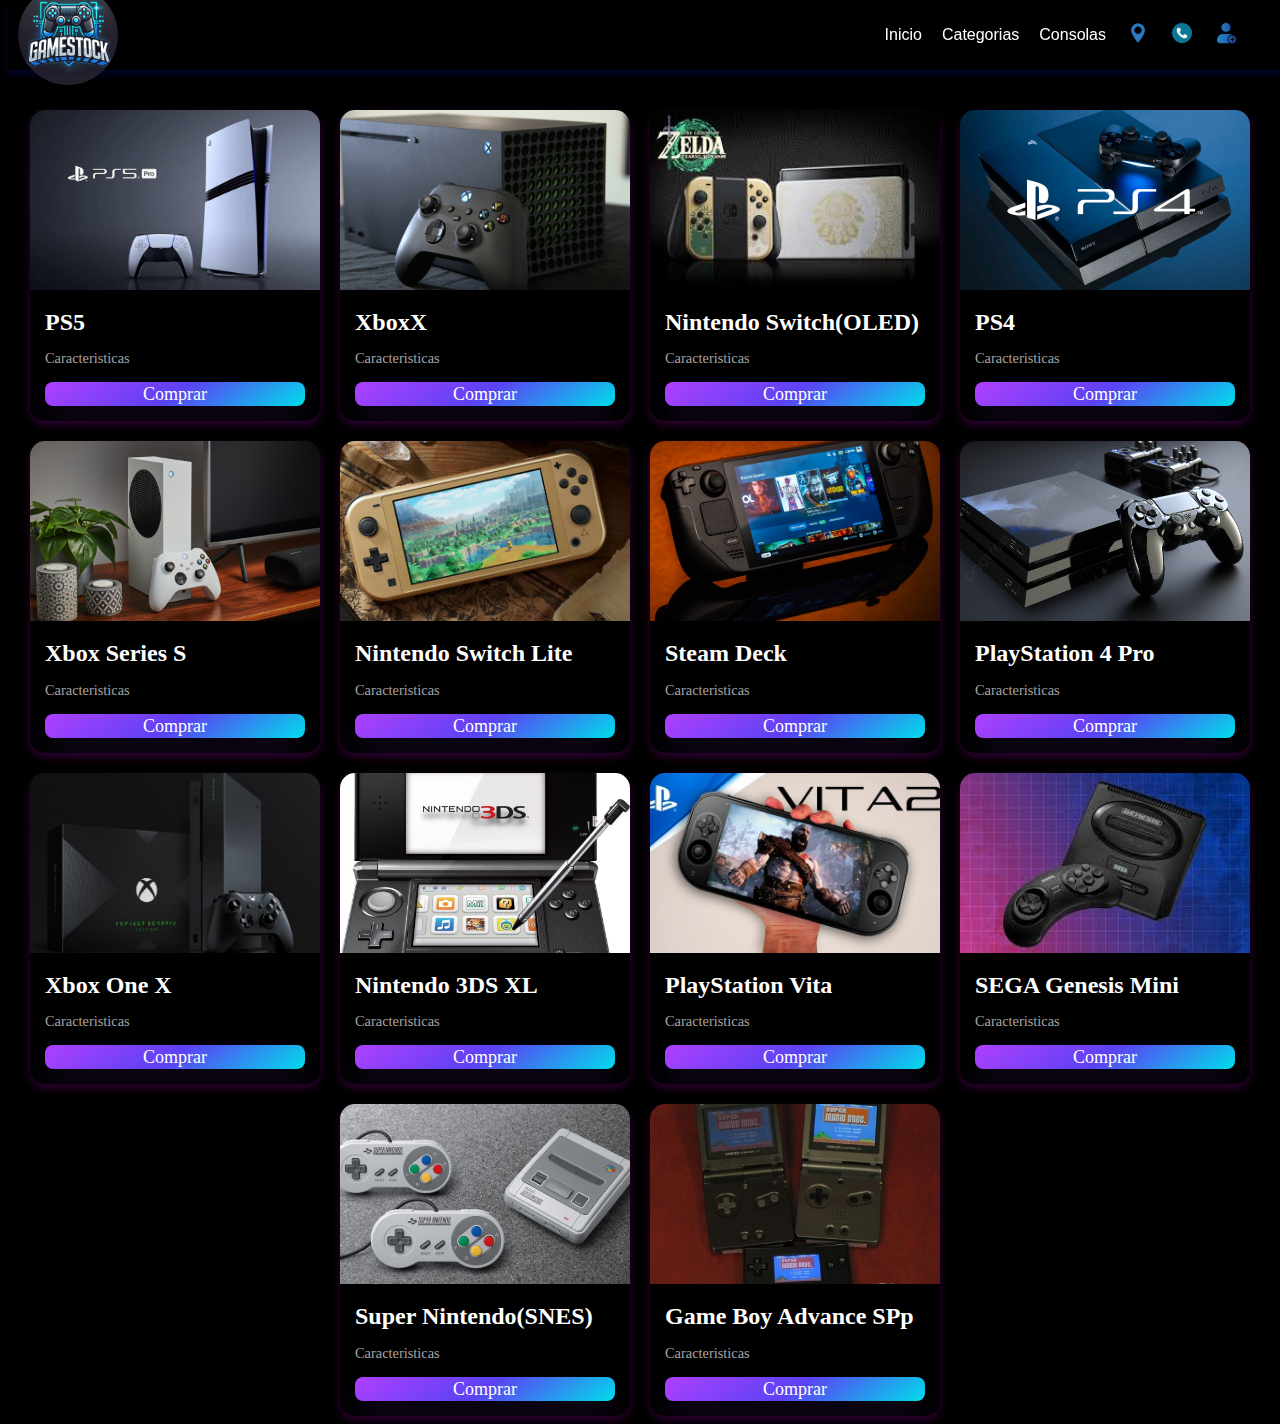
<file: Proyecto_Web/html/Consolas.html>
<!DOCTYPE html>
<html lang="en">
<head>
    <meta charset="UTF-8">
    <meta name="viewport" content="width=device-width, initial-scale=1.0">
    <title>Consolas</title>
    <link rel="stylesheet" href="/Proyecto_Web/css/consolas.css">
</head>
<body>
  <header class="header">
    <div class="logo">
        <img src="../Imagenes/Logo.jpg" alt="menu">
    </div>
    <nav class="navbar">
            <a href="Index.html" target="_blank">Inicio</a>
            <a href="#">Categorias</a>
            <a href="Consolas.html" target="_blank">Consolas</a>
            <a href="#">
                <img src="../Imagenes/ubicación.png" alt="ubicacion" width="24" height="24">
            </a>
            <a href="#">
                <img src="../Imagenes/telefono.png" alt="telefono" width="24" height="24">
            </a>
            <a href="#">
                <img src="../Imagenes/Usuario.png" alt="usuario" width="24" height="24"> 
            </a>
    </nav>
</header>
<hr>
<section>
  <div class="wo">
    <div class="card">
      <img src="../Imagenes/ps5-pro.jpg" alt="Imagen del proyecto">
      <div class="card-content">
        <h3 class="card-title">PS5</h3>
        <p class="card-description">Caracteristicas</p>
        <a href="#" class="card-button">Comprar</a>
      </div>
    </div>
    <div class="card">
      <img src="../Imagenes/xboxx.jpg" alt="Imagen del proyecto">
      <div class="card-content">
        <h3 class="card-title">XboxX</h3>
        <p class="card-description">Caracteristicas</p>
        <a href="#" class="card-button">Comprar</a>
      </div>
    </div>
    <div class="card">
      <img src="../Imagenes/nintendo.jpg" alt="Imagen del proyecto">
      <div class="card-content">
        <h3 class="card-title">Nintendo Switch(OLED)</h3>
        <p class="card-description">Caracteristicas</p>
        <a href="#" class="card-button">Comprar</a>
      </div>
    </div>
    <div class="card">
      <img src="../Imagenes/ps4.jpg" alt="Imagen del proyecto">
      <div class="card-content">
        <h3 class="card-title">PS4</h3>
        <p class="card-description">Caracteristicas</p>
        <a href="#" class="card-button">Comprar</a>
      </div>
    </div>
    <div class="card">
      <img src="../Imagenes/xbxs.jpg" alt="Imagen del proyecto">
      <div class="card-content">
        <h3 class="card-title">Xbox Series S</h3>
        <p class="card-description">Caracteristicas</p>
        <a href="#" class="card-button">Comprar</a>
      </div>
    </div>
    <div class="card">
      <img src="../Imagenes/1366_2000.jpeg" alt="Imagen del proyecto">
      <div class="card-content">
        <h3 class="card-title">Nintendo Switch Lite</h3>
        <p class="card-description">Caracteristicas</p>
        <a href="#" class="card-button">Comprar</a>
      </div>
    </div>
    <div class="card">
      <img src="../Imagenes/Steam Deck.jpg" alt="Imagen del proyecto">
      <div class="card-content">
        <h3 class="card-title">Steam Deck</h3>
        <p class="card-description">Caracteristicas</p>
        <a href="#" class="card-button">Comprar</a>
      </div>
    </div>
    <div class="card">
      <img src="../Imagenes/PlayStation 4 Pro.jpg" alt="Imagen del proyecto">
      <div class="card-content">
        <h3 class="card-title">PlayStation 4 Pro</h3>
        <p class="card-description">Caracteristicas</p>
        <a href="#" class="card-button">Comprar</a>
      </div>
    </div>
    <div class="card">
      <img src="../Imagenes/Xbox One X.jpg" alt="Imagen del proyecto">
      <div class="card-content">
        <h3 class="card-title">Xbox One X</h3>
        <p class="card-description">Caracteristicas</p>
        <a href="#" class="card-button">Comprar</a>
      </div>
    </div>
    <div class="card">
      <img src="../Imagenes/Nintendo 3DS XL.jpg" alt="Imagen del proyecto">
      <div class="card-content">
        <h3 class="card-title">Nintendo 3DS XL</h3>
        <p class="card-description">Caracteristicas</p>
        <a href="#" class="card-button">Comprar</a>
      </div>
    </div>
    <div class="card">
      <img src="../Imagenes/PlayStation Vita.jpg" alt="Imagen del proyecto">
      <div class="card-content">
        <h3 class="card-title">PlayStation Vita</h3>
        <p class="card-description">Caracteristicas</p>
        <a href="#" class="card-button">Comprar</a>
      </div>
    </div>
    <div class="card">
      <img src="../Imagenes/SEGA Genesis Mini.jpg" alt="Imagen del proyecto">
      <div class="card-content">
        <h3 class="card-title">SEGA Genesis Mini</h3>
        <p class="card-description">Caracteristicas</p>
        <a href="#" class="card-button">Comprar</a>
      </div>
    </div>
    <div class="card">
      <img src="../Imagenes/Super Nintendo Entertainment System (SNES) Classic Mini.jpg" alt="Imagen del proyecto">
      <div class="card-content">
        <h3 class="card-title">Super Nintendo(SNES)</h3>
        <p class="card-description">Caracteristicas</p>
        <a href="#" class="card-button">Comprar</a>
      </div>
    </div>
    <div class="card">
      <img src="../Imagenes/Game Boy Advance SP.jpg" alt="Imagen del proyecto">
      <div class="card-content">
        <h3 class="card-title">Game Boy Advance SPp</h3>
        <p class="card-description">Caracteristicas</p>
        <a href="#" class="card-button">Comprar</a>
      </div>
    </div>
  </div>
</section>
</body>
</html>
</file>
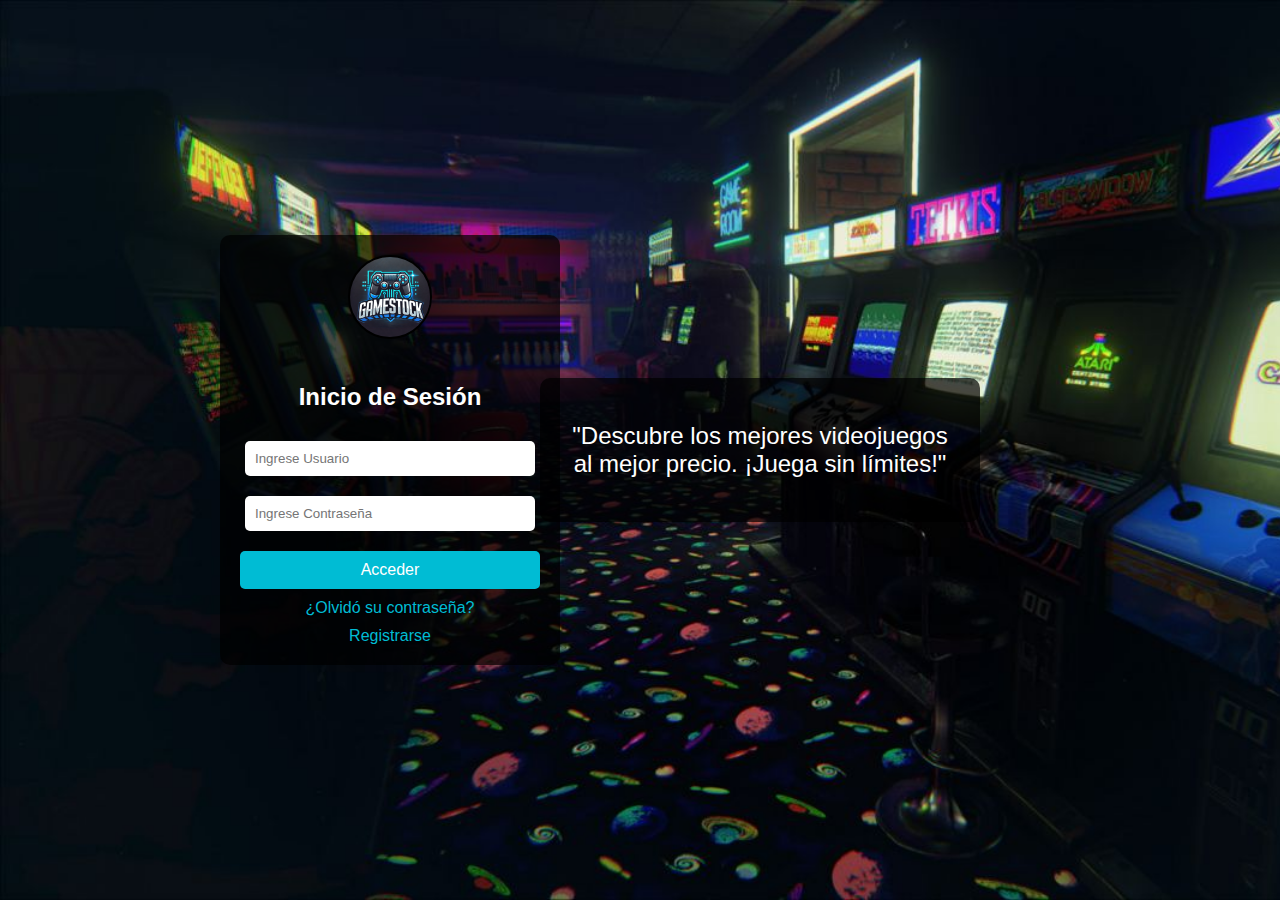
<file: Proyecto_Web/html/login.html>
<!DOCTYPE html>
<html lang="en">
<head>
    <meta charset="UTF-8">
    <meta name="viewport" content="width=device-width, initial-scale=1.0">
    <title>Inicio de Sesión - GameStock</title>
    <link rel="stylesheet" href="/Proyecto_Web/css/login.css">
  </head>
  <body>
    <div class="login-container">   <!-- SE CREA UN CONTENEDOR-->
      <img src="/Proyecto_Web/Imagenes/Logo.jpg" alt="GameStock Logo"> <!--Se llama a un imagen y se le asigna un nombre -->
      <h2>Inicio de Sesión</h2>  <!-- Titulo H2 donde se indica cual es la funcionalidad de ese HTML-->
      <input type="text" placeholder="Ingrese Usuario">  <!--Se crea un input donde de va a recibir el usuario -->
      <input type="password" placeholder="Ingrese Contraseña"> <!--input que recibira la contraseña-->
        <a href="/Proyecto_Web/html/Index.html"> <!--cuando se de click al boton nos llevara al html principal-->
        <button>Acceder</button>  <!--Boton para acceder-->
        </a>
      <a href="#">¿Olvidó su contraseña?</a> <!--opcion en caso de olvidar contraseña -->
      <a href="#">Registrarse</a> <!--opcion para registrarse-->
    </div>
  
    <div class="promo-box">  <!--se crea un segmeneto para agregar un texto de promocion -->
      <p>"Descubre los mejores videojuegos al mejor precio. ¡Juega sin límites!"</p> <!--texto de promoción -->
    </div>
  </body>
  </html>
</file>
<file: Proyecto_Web/css/consolas.css>
body{
  background-color: #000000;
}
.header{
    display: flex;
    box-shadow: 0 4px 8px rgba(0, 30, 255, 0.2);
    justify-content:space-between;
    background-color: black;
    padding: 10px;
    margin: 0px;
    width: 100%;
    height: 50px;
    position: fixed;
    z-index: 10;
    top: 0;
}
.logo{
    display: flex;
    align-items: center;
    gap: 10px;
}
.logo img{
    width: 100px;
    height: auto;
    border-radius: 50%;
}
.navbar {
    padding: 10px;
    display: flex;
    gap: 20px;
    justify-content: flex-start;
    align-items: center;
    list-style: none;
    margin-right: 50px;
}
.navbar a{
    color: white;
    text-decoration: none;
    font-family: Arial, sans-serif;
    font-size: 16px;

}
.navbar a:hover{
    color: blue;
}
.wo{
  margin-top: 100px;
  display: flex;
  gap: 20px;
  flex-wrap: wrap;
  justify-content: center
}
.card {
  width: 290px;
  border-radius: 15px;
  box-shadow: 0 4px 8px rgba(242, 0, 255, 0.2);
  overflow: hidden;
  background-color: #000000;
  transition: transform 0.3s ease, box-shadow 0.3s ease;
}

.card:hover {
  transform: translateY(-10px);
  box-shadow: 0 8px 16px rgba(21, 1, 171, 0.3);
}

.card img {
  width: 100%;
  height: 180px;
  object-fit: cover;
}

.card-content {
  padding: 15px;
}

.card-title {
  color: #ffffff;
  font-size: 1.5em;
  margin: 0 0 10px;
}

.card-description {
  font-size: 0.9em;
  color: #a7a4a4;
  margin-bottom: 15px;
}

.card-button {
  align-items: center;
  background-image: linear-gradient(144deg, #af40ff, #5b42f3 50%, #00ddeb);
  border: 0;
  border-radius: 8px;
  box-shadow: rgba(151, 65, 252, 0.2) 0 15px 30px -5px;
  box-sizing: border-box;
  color: #ffffff;
  display: flex;
  font-size: 18px;
  justify-content: center;
  line-height: 1em;
  max-width: 100%;
  min-width: 140px;
  padding: 3px;
  text-decoration: none;
  user-select: none;
  -webkit-user-select: none;
  touch-action: manipulation;
  white-space: nowrap;
  cursor: pointer;
  transition: all 0.3s;
}

.card-button:hover {
  background-color: #0056b3;


  /* The flip card container - set the width and height to whatever you want. We have added the border property to demonstrate that the flip itself goes out of the box on hover (remove perspective if you don't want the 3D effect */
.flip-card {
    background-color: transparent;
    width: 300px;
    height: 200px;
    border: 1px solid #f1f1f1;
    perspective: 1000px; /* Remove this if you don't want the 3D effect */
  }
  
  /* This container is needed to position the front and back side */
  .flip-card-inner {
    position: relative;
    width: 100%;
    height: 100%;
    text-align: center;
    transition: transform 0.8s;
    transform-style: preserve-3d;
  }
  /* Diseño responsivo */
  @media (max-width: 768px) {
    #about {
      flex-direction: column;
      text-align: center;
    }
    .perfil {
      width: 150px;
    }
  }
}
</file>
<file: Proyecto_Web/css/login.css>
body {
  margin: 0;  /*asigna una margen de 0 al cuerpo*/
  padding: 0; /*asigna un padding de 0 al cuerpo*/
  font-family: 'Orbitron', sans-serif;  /*se asgina la fuente de letra que se usara*/
  background-size: cover;  /*define el tamañao de la imagen del fondo*/
  background-image: url(/Proyecto_Web/Imagenes/FondoLogin.jpg); /*da la imagen que estara en el fondo */
  display: flex;  /*display flex para permitir organizar los elementos de una forma mas libre*/
  justify-content:center; /* justificar contenido*/
  align-items: center; /*alinear los elementos en el centro */
  height: 100vh; /*altura del elemento a la ventana del navegador*/
  color: #fff;  /*color de la etra*/
}

.login-container {   /*llama al contenedor del login*/
  background: rgba(0, 0, 0, 0.7);  /*asigna un fondo al contenedor*/
  padding: 20px;  /*da un espacio al contenedor*/
  border-radius: 10px; /*hacer que los bordes sean redondeados*/
  text-align: center; /*alinea el texto al centro */
  width: 300px; /*da un ancho fijo de 300px*/
  transform: translate(-250px); /*permite mover un elemento desde su posición original sin afectar el flujo del diseño.*/
}

.login-container img {  /*contenedor de imagen para modificarla*/
  border: 2px solid #000; /*modifica el color y px del borde de la imagen*/
  border-radius: 100px; /* Redondea todos los bordes 10px */
  width: 80px; /*ancho fijo de la imagen*/
  margin-bottom: 20px; /*margen en la parte inferior del elemento para crear un espacio*/
}

.login-container h2 { /*llamna al texto h2 del contenedor*/
  margin-bottom: 20px; /*margen en la parte inferior del elemento para crear un espacio*/
}

.login-container input[type="text"],
.login-container input[type="password"] {  /* llama los input para modificarlos*/
  width: 90%; /*ancho fijo de los elementos*/
  padding: 10px; /* espacio interno por todos los lados*/
  margin: 10px 0; /*margen exterior, arriba y abajo, izquierda y derecha*/
  border: none; /*no crea ningun borde*/
  border-radius: 5px; /*forma redonda al elemnento*/
}

.login-container button {
  width: 100%;          /*el botón ocupa el % del ancho del contenedor */
  padding: 10px;        /*espaciado interno de 10px*/
  border: none;         /*borra el borde predeterminado del botón */
  border-radius: 5px;   /*bordes redondeados*/
  background-color: #00bcd4; /*color de fondo*/
  color: white;         /*color del texto en blanco */
  font-size: 16px;      /*tamaño del texto*/
  cursor: pointer;      /*convierte el cursor en una mano al pasar sobre el botón */
}


.login-container a {
  color: #00bcd4;   /*color del texto*/
  text-decoration: none; /*elimina el subrayado del enlace*/
  display: block;        /*convierte el enlace en un bloque para que ocupe el ancho disponible*/
  margin-top: 10px;      /*agrega un espacio de 10px arriba*/
}


.promo-box {
  position: absolute;  /*posiciona el elemento de manera absoluta */
  right: 50px;     /*lo coloca 50px desde el borde derecho del contenedor principal */
  max-width: 400px;   /*limita el ancho del elemento a 400px */
  background: rgba(0, 0, 0, 0.7); /*fondo negro*/
  padding: 20px;     /*espaciado interno de 20px */
  border-radius: 10px;  /*bordes redondeados*/
  font-size: 24px;      /*tamaño del texto*/
  text-align: center;   /*centra el texto dentro del contenedor */
  transform: translate(-250px); /*mueve el elemento 250px hacia la izquierda */
}
</file>
